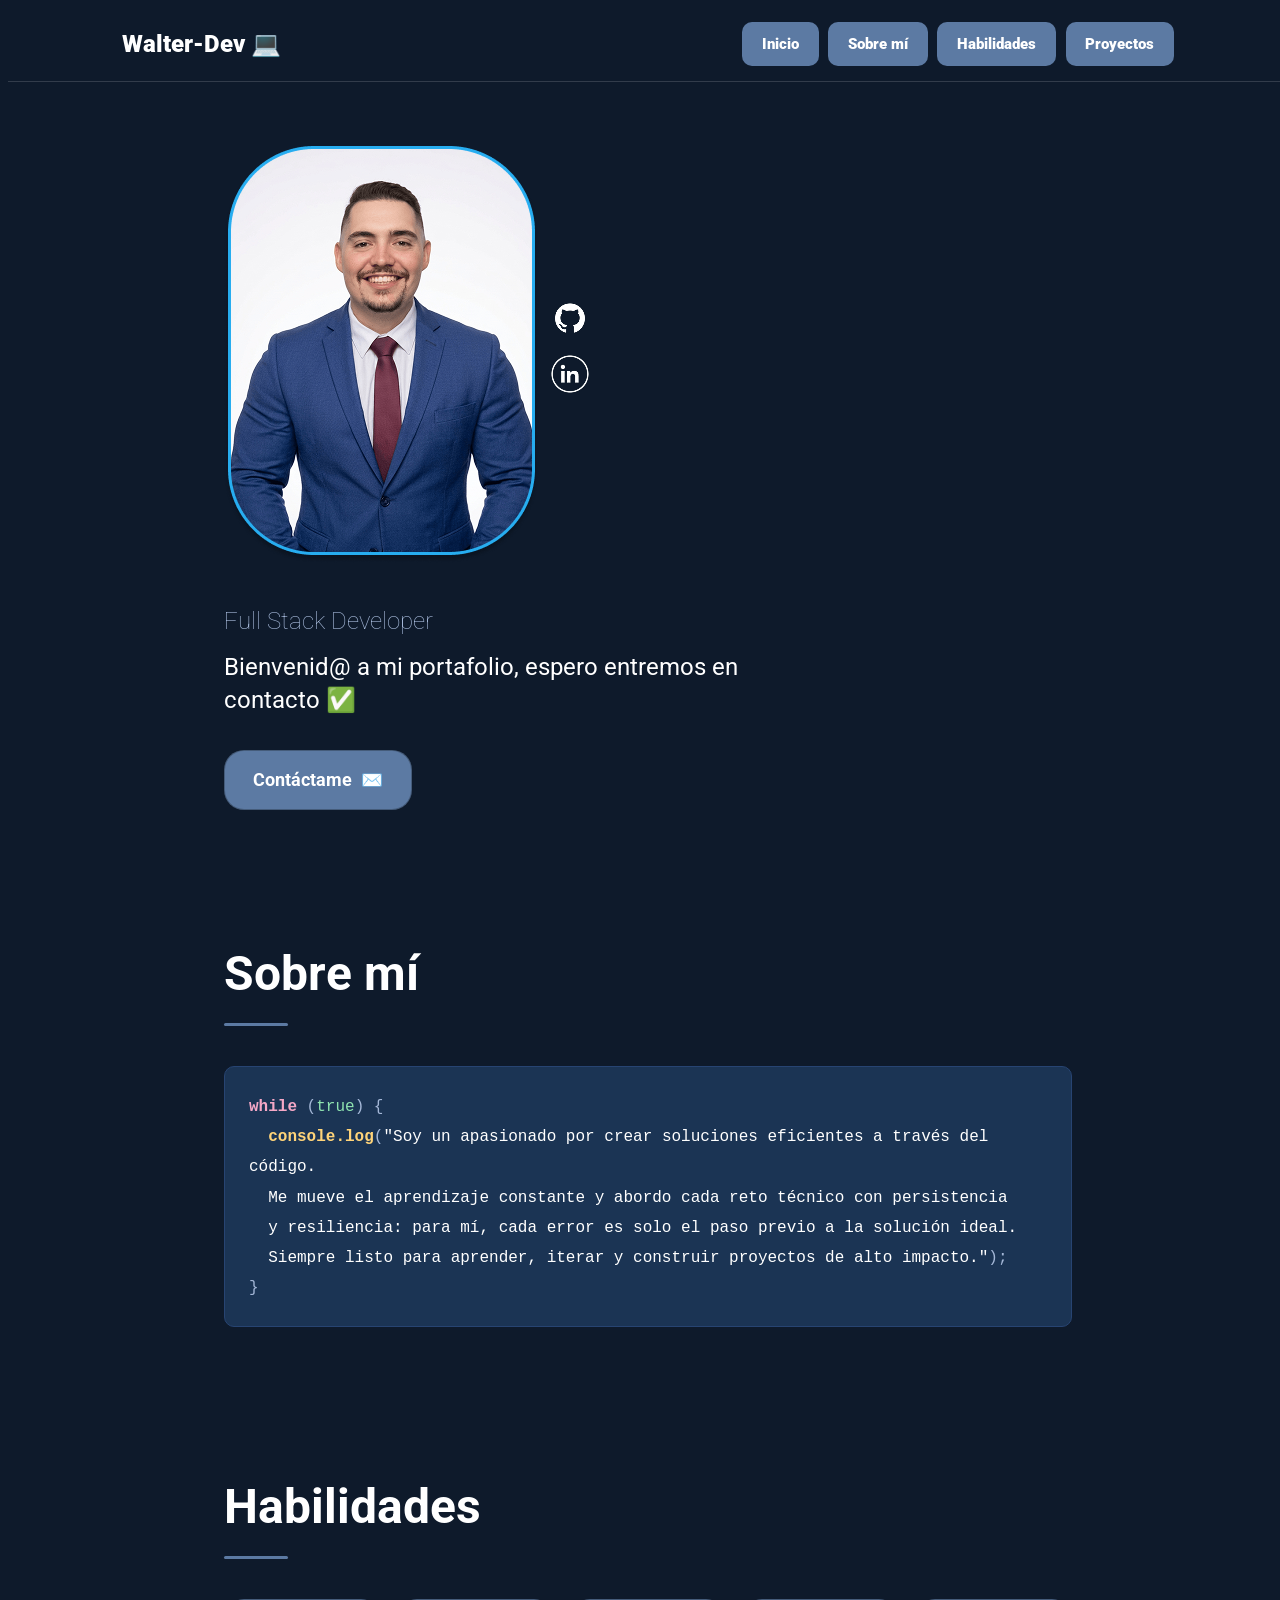
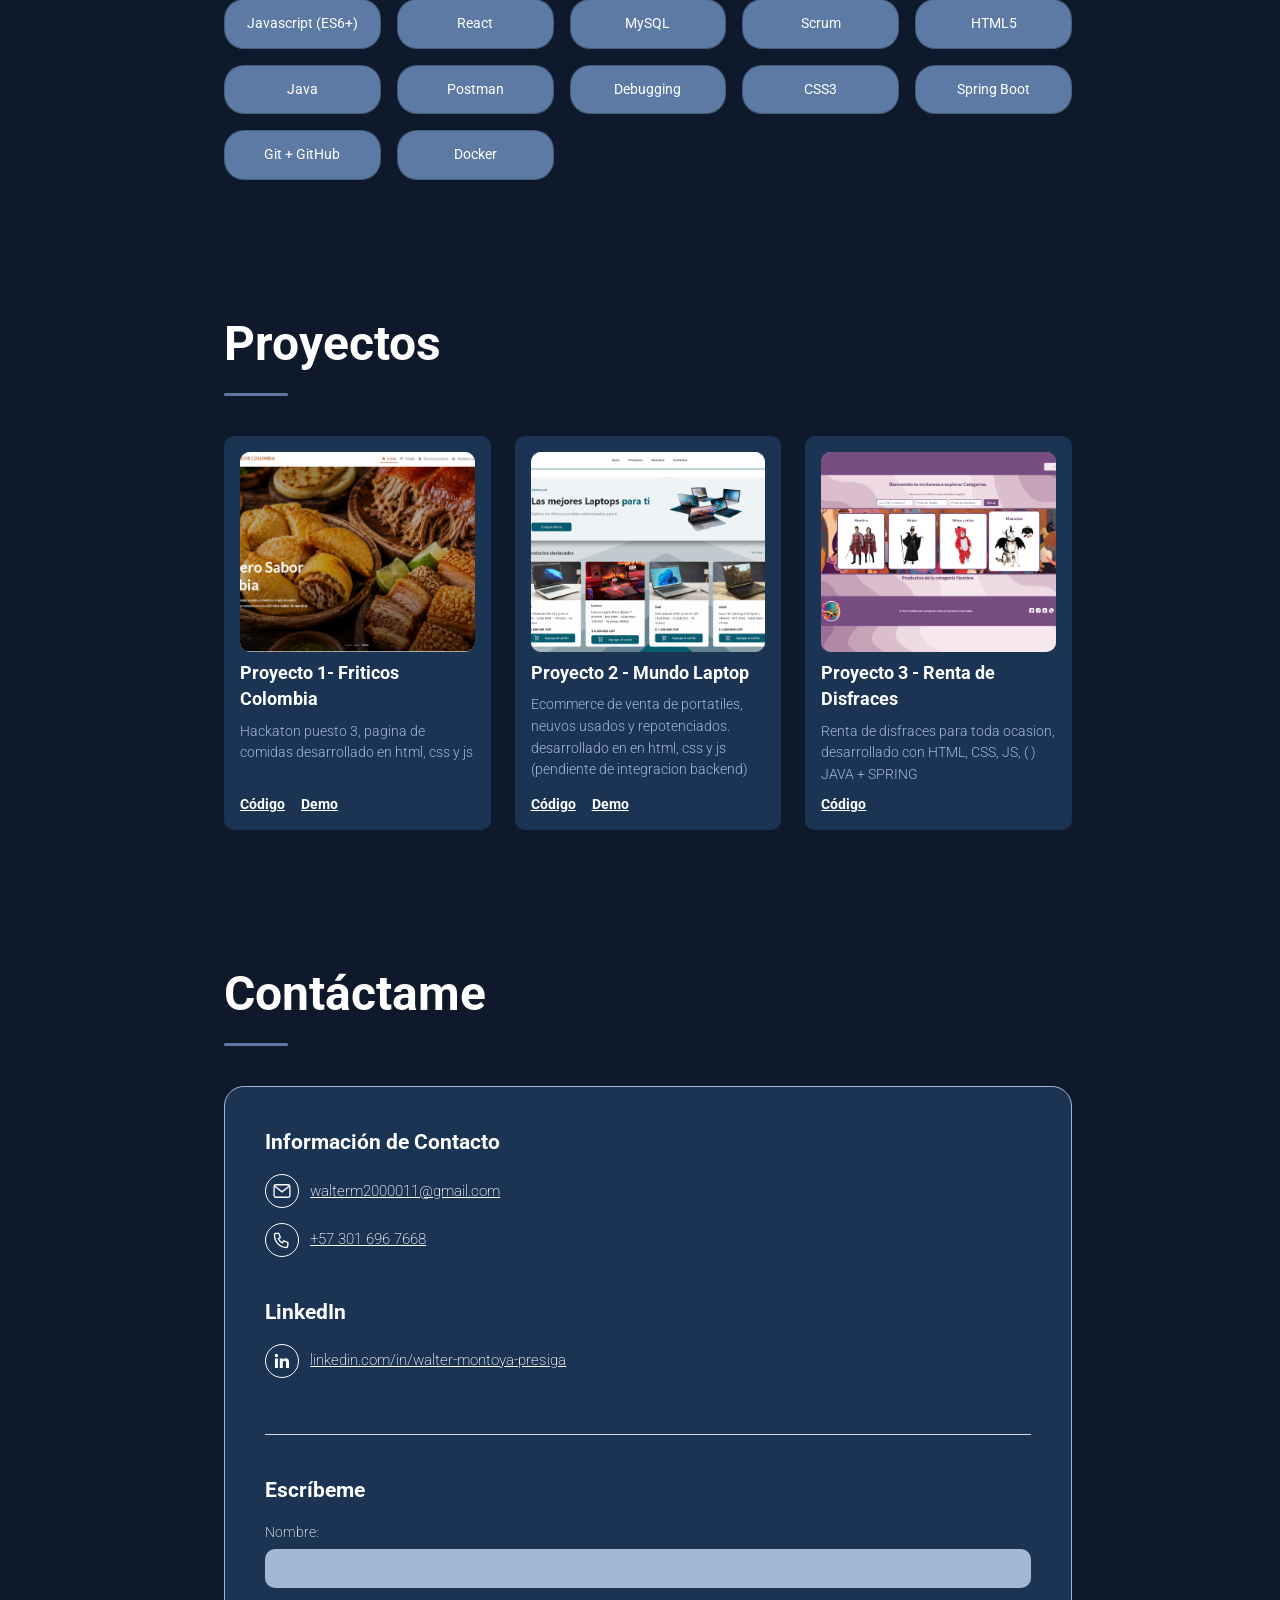
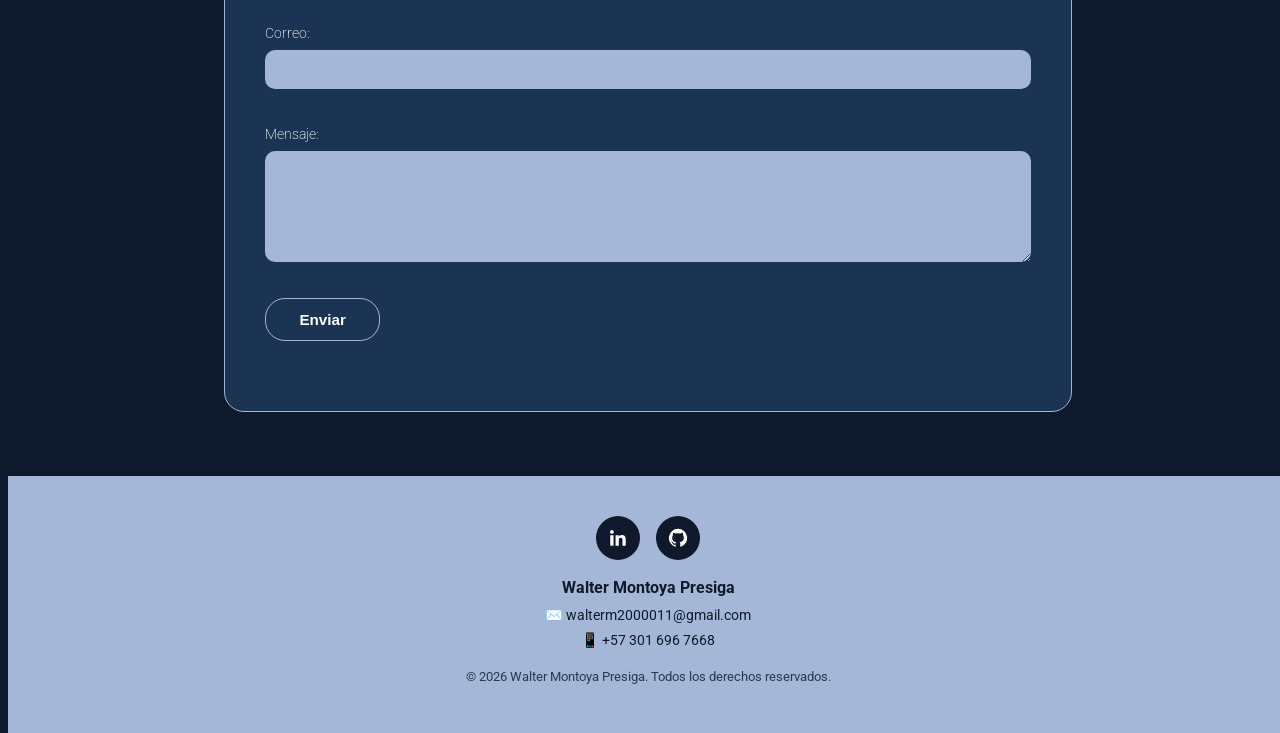
<file: index.html>
<!DOCTYPE html>
<html lang="es">

<head>
  <meta charset="UTF-8">
  <meta name="viewport" content="width=device-width, initial-scale=1.0">
  <title>Walter Montoya Presiga | Full Stack Developer</title>
  <meta name="description" content="Portafolio de Walter Montoya Presiga, Full Stack Developer.">
  <link rel="preconnect" href="https://fonts.googleapis.com">
  <link rel="preconnect" href="https://fonts.gstatic.com" crossorigin>
  <link
    href="https://fonts.googleapis.com/css2?family=Roboto:ital,wght@0,100;0,200;0,300;0,400;0,700;0,900;1,400&family=Roboto+Mono:wght@400;700&display=swap"
    rel="stylesheet">
  <link rel="stylesheet" href="styles.css">
</head>

<body>

  <main>



  </main>

  <!-- ===== NAV ===== -->
  <header class="navbar" id="top">
    <div class="navbar__inner">
      <a href="#top" class="navbar__logo">Walter-Dev <span aria-hidden="true">💻</span></a>
      <nav class="navbar__nav" aria-label="Navegación principal">
        <button class="navbar__toggle" id="navToggle" aria-expanded="false" aria-controls="navLinks"
          aria-label="Abrir menú">
          <span></span><span></span><span></span>
        </button>
        <ul class="navbar__links" id="navLinks">
          <li><a href="#top" class="pill">Inicio</a></li>
          <li><a href="#sobre-mi" class="pill">Sobre mí</a></li>
          <li><a href="#habilidades" class="pill">Habilidades</a></li>
          <li><a href="#proyectos" class="pill">Proyectos</a></li>
        </ul>
      </nav>
    </div>
  </header>

  <main>

    <!-- ===== HERO / BANNER ===== -->
    <section class="hero" id="inicio">
      <div class="hero__content">
        <p class="hero__role">Full Stack Developer</p>
        <p class="hero__tagline">Bienvenid@ a mi portafolio, espero entremos en contacto <span
            aria-hidden="true">✅</span></p>
        <a href="#contacto" class="btn btn--primary">Contáctame <span aria-hidden="true">✉️</span></a>
      </div>
      <div class="hero__media">
        <div class="hero__portrait" aria-hidden="true">

          <img src="assets/walter.png" alt="">

        </div>


        <div class="hero__social">
          <a href="https://github.com/waltermp11" aria-label="GitHub">
            <img src="assets/git-icon.png" alt="GitHub">
          </a>
          <a href="https://www.linkedin.com/in/walter-montoya-presiga/" aria-label="LinkedIn">
            <img src="assets/linked-icon.png" alt="LinkedIn">
          </a>
        </div>
      </div>
    </section>

    <!-- ===== SOBRE MI ===== -->
    <section class="section section--about" id="sobre-mi">
      <h2 class="section__title">Sobre mí</h2>
      <pre class="code-block"><code><span class="tok-kw">while</span> (<span class="tok-const">true</span>) {
  <span class="tok-fn">console.log</span>(<span class="tok-str">"Soy un apasionado por crear soluciones eficientes a través del código.
  Me mueve el aprendizaje constante y abordo cada reto técnico con persistencia
  y resiliencia: para mí, cada error es solo el paso previo a la solución ideal.
  Siempre listo para aprender, iterar y construir proyectos de alto impacto."</span>);
}</code></pre>
    </section>

    <!-- ===== HABILIDADES ===== -->
    <section class="section section--skills" id="habilidades">
      <h2 class="section__title">Habilidades</h2>
      <ul class="skills-grid">
        <li class="skill-pill">Javascript (ES6+)</li>
        <li class="skill-pill">React</li>
        <li class="skill-pill">MySQL</li>
        <li class="skill-pill">Scrum</li>
        <li class="skill-pill">HTML5</li>
        <li class="skill-pill">Java</li>
        <li class="skill-pill">Postman</li>
        <li class="skill-pill">Debugging</li>
        <li class="skill-pill">CSS3</li>
        <li class="skill-pill">Spring Boot</li>
        <li class="skill-pill">Git + GitHub</li>
        <li class="skill-pill">Docker</li>
      </ul>
    </section>

    <!-- ===== PROYECTOS ===== -->
    <section class="section section--projects" id="proyectos">
      <h2 class="section__title">Proyectos</h2>
      <div class="projects-grid">
        <article class="project-card">
          <div class="project-card__thumb" aria-hidden="true">
            <img src="assets/proyecto-1-friticos-colombia.png" alt="">
          </div>
          <h3 class="project-card__title">Proyecto 1- Friticos Colombia</h3>
          <p class="project-card__desc">Hackaton puesto 3, pagina de comidas desarrollado en html, css y js</p>
          <div class="project-card__links">
            <a href="https://github.com/waltermp11/Friticos-Colombia" class="project-card__link">Código</a>
            <a href="https://waltermp11.github.io/Friticos-Colombia/" class="project-card__link">Demo</a>
          </div>
        </article>
        <article class="project-card">
          <div class="project-card__thumb" aria-hidden="true">
            <img src="assets/proyecto-2-mundolaptop.png" alt="Mundo Laptop">
          </div>
          <h3 class="project-card__title">Proyecto 2 - Mundo Laptop</h3>
          <p class="project-card__desc">Ecommerce de venta de portatiles, neuvos usados y repotenciados. desarrollado en en html, css y js (pendiente de integracion backend)</p>
          <div class="project-card__links">
            <a href="https://github.com/kendarg/MundoLaptop"class="project-card__link">Código</a>
            <a href="https://kendarg.github.io/MundoLaptop/" class="project-card__link">Demo</a>
          </div>
        </article>
        <article class="project-card">
          <div class="project-card__thumb" aria-hidden="true">
            <img src="assets/proyecto-3-renta-de-disfraces.png" alt="Renta de Disfraces">
          </div>
          <h3 class="project-card__title">Proyecto 3 - Renta de Disfraces</h3>
          <p class="project-card__desc">Renta de disfraces para toda ocasion, desarrollado con HTML, CSS, JS, ( ) JAVA + SPRING</p>
          <div class="project-card__links">
            <a href="https://github.com/waltermp11/Renta-disfraces" class="project-card__link">Código</a>
            
          </div>
        </article>
        
      </div>
    </section>

    <!-- ===== CONTACTAME ===== -->
    <section class="section section--contact" id="contacto">
      <h2 class="section__title">Contáctame</h2>
      <div class="contact-card">

        <div class="contact-card__info">
          <h3 class="contact-card__subtitle">Información de Contacto</h3>

          <ul class="contact-list">
            <li class="contact-list__item">
              <span class="contact-list__icon" aria-hidden="true">
                <svg viewBox="0 0 24 24" width="20" height="20" fill="none" stroke="currentColor" stroke-width="1.6">
                  <rect x="2.5" y="4.5" width="19" height="15" rx="2" />
                  <path d="m3 6 9 7 9-7" />
                </svg>
              </span>
              <a href="mailto:walterm2000011@gmail.com">walterm2000011@gmail.com</a>
            </li>
            <li class="contact-list__item">
              <span class="contact-list__icon" aria-hidden="true">
                <svg viewBox="0 0 24 24" width="20" height="20" fill="none" stroke="currentColor" stroke-width="1.6">
                  <path
                    d="M4 4h4l2 5-2.5 1.5a11 11 0 0 0 5 5L14 13l5 2v4a2 2 0 0 1-2 2C9.6 21 3 14.4 3 6a2 2 0 0 1 1-2Z" />
                </svg>
              </span>
              <a href="tel:+573016967668">+57 301 696 7668</a>
            </li>
          </ul>

          <h3 class="contact-card__subtitle contact-card__subtitle--linkedin">LinkedIn</h3>
          <ul class="contact-list">
            <li class="contact-list__item">
              <span class="contact-list__icon" aria-hidden="true">
                <svg viewBox="0 0 24 24" width="20" height="20" fill="currentColor">
                  <path
                    d="M20.45 20.45h-3.56v-5.57c0-1.33-.02-3.04-1.85-3.04-1.86 0-2.15 1.45-2.15 2.94v5.67H9.34V9h3.41v1.56h.05c.48-.9 1.64-1.85 3.38-1.85 3.6 0 4.27 2.37 4.27 5.46v6.28ZM5.34 7.43a2.06 2.06 0 1 1 0-4.13 2.06 2.06 0 0 1 0 4.13ZM7.12 20.45H3.56V9h3.56v11.45Z" />
                </svg>
              </span>
              <a href="https://www.linkedin.com/in/walter-montoya-presiga" target="_blank"
                rel="noopener">linkedin.com/in/walter-montoya-presiga</a>
            </li>
          </ul>
        </div>

        <div class="contact-card__divider" aria-hidden="true"></div>

        <div class="contact-card__form">
          <h3 class="contact-card__subtitle">Escríbeme</h3>

          <form id="contactForm" novalidate>
            <div class="field">
              <label for="name">Nombre:</label>
              <input type="text" id="name" name="name" autocomplete="name" required>
              <span class="field__error" data-error-for="name"></span>
            </div>

            <div class="field">
              <label for="email">Correo:</label>
              <input type="email" id="email" name="email" autocomplete="email" required>
              <span class="field__error" data-error-for="email"></span>
            </div>

            <div class="field">
              <label for="message">Mensaje:</label>
              <textarea id="message" name="message" rows="5" required></textarea>
              <span class="field__error" data-error-for="message"></span>
            </div>

            <!-- honeypot anti-spam, oculto para usuarios reales -->
            <input type="text" name="_honey" class="honeypot" tabindex="-1" autocomplete="off">

            <button type="submit" class="btn btn--send" id="submitBtn">Enviar</button>

            <p class="form__status" id="formStatus" role="status" aria-live="polite"></p>
          </form>
        </div>

      </div>
    </section>

  </main>
  </main>

  <!-- ===== FOOTER ===== -->
  <footer class="footer">
    <div class="footer__social">
      <a href="https://www.linkedin.com/in/walter-montoya-presiga" target="_blank" rel="noopener"
        aria-label="LinkedIn de Walter Montoya">
        <svg viewBox="0 0 24 24" width="22" height="22" fill="currentColor">
          <path
            d="M20.45 20.45h-3.56v-5.57c0-1.33-.02-3.04-1.85-3.04-1.86 0-2.15 1.45-2.15 2.94v5.67H9.34V9h3.41v1.56h.05c.48-.9 1.64-1.85 3.38-1.85 3.6 0 4.27 2.37 4.27 5.46v6.28ZM5.34 7.43a2.06 2.06 0 1 1 0-4.13 2.06 2.06 0 0 1 0 4.13ZM7.12 20.45H3.56V9h3.56v11.45Z" />
        </svg>
      </a>
      <a href="https://github.com/" target="_blank" rel="noopener" aria-label="GitHub de Walter Montoya">
        <svg viewBox="0 0 24 24" width="22" height="22" fill="currentColor">
          <path
            d="M12 2a10 10 0 0 0-3.16 19.49c.5.09.68-.22.68-.48v-1.7c-2.78.6-3.37-1.34-3.37-1.34-.46-1.16-1.11-1.47-1.11-1.47-.91-.62.07-.6.07-.6 1 .07 1.53 1.03 1.53 1.03.9 1.52 2.34 1.08 2.91.83.09-.65.35-1.08.63-1.33-2.22-.25-4.56-1.11-4.56-4.94 0-1.09.39-1.98 1.03-2.68-.1-.25-.45-1.27.1-2.65 0 0 .84-.27 2.75 1.02a9.4 9.4 0 0 1 5 0c1.9-1.29 2.75-1.02 2.75-1.02.55 1.38.2 2.4.1 2.65.64.7 1.02 1.59 1.02 2.68 0 3.84-2.34 4.68-4.57 4.93.36.31.68.92.68 1.85v2.74c0 .27.18.58.69.48A10 10 0 0 0 12 2Z" />
        </svg>
      </a>
    </div>
    <p class="footer__name">Walter Montoya Presiga</p>
    <p class="footer__contact"><span aria-hidden="true">✉️</span> walterm2000011@gmail.com</p>
    <p class="footer__contact"><span aria-hidden="true">📱</span> +57 301 696 7668</p>
    <p class="footer__copy">© <span id="year"></span> Walter Montoya Presiga. Todos los derechos reservados.</p>
  </footer>

  <script src="script.js"></script>
</body>

</html>
</file>
<file: styles.css>
/* =========================================================
   Walter Montoya Presiga — Portafolio
   Paleta extraída del diseño de Figma:
   #0e1a2b (fondo)  #1b3454 (superficie)  #274472 (acento)
   #5c7aa3 (botones/pills)  #a4b7d7 (campos/tarjetas claras)
   ========================================================= */

:root {
  --navy-950: #0e1a2b;
  --navy-800: #152a44;
  --navy-700: #1b3454;
  --navy-600: #274472;
  --blue-500: #5c7aa3;
  --blue-500-hover: #6f8bb3;
  --blue-200: #a4b7d7;
  --grey-line: #d9d9d9;
  --white: #ffffff;
  --danger: #ff8a8a;
  --success: #8fe3b0;

  --font-display: 'Roboto', sans-serif;
  --font-mono: 'Roboto Mono', monospace;

  --radius-lg: 20px;
  --radius-md: 10px;
  --max-width: 1100px;

  --space-1: .5rem;
  --space-2: 1rem;
  --space-3: 1.5rem;
  --space-4: 2.5rem;
  --space-5: 4rem;
}

*,
*::before,
*::after {
  box-sizing: border-box;
}

html {
  scroll-behavior: smooth;
}

body {
  width: 100%;
  font-family: var(--font-display);
  background: var(--navy-950);
  color: var(--white);
  line-height: 1.5;
  -webkit-font-smoothing: antialiased;
}

main {
  width: 70%;
  margin: 0 auto;

}

img {
  max-width: 100%;
  display: block;
}

a {
  color: inherit;
}

h1,
h2,
h3 {
  margin: 0;
}

ul {
  list-style: none;
  margin: 0;
  padding: 0;
}

.section {
  max-width: var(--max-width);
  margin: 0 auto;
  padding: var(--space-5) var(--space-3);
}

.section__title {
  font-weight: 700;
  font-size: clamp(2rem, 4vw, 3rem);
  margin-bottom: var(--space-4);
  position: relative;
  padding-bottom: var(--space-2);
}

.section__title::after {
  content: "";
  position: absolute;
  left: 0;
  bottom: 0;
  width: 64px;
  height: 3px;
  background: var(--blue-500);
  border-radius: 2px;
}

/* Botones / pills reutilizables */
.btn {
  display: inline-flex;
  align-items: center;
  gap: .5em;
  font-weight: 700;
  font-size: 1.1rem;
  color: var(--white);
  background: var(--blue-500);
  border: 1px solid rgba(0, 0, 0, .25);
  border-radius: var(--radius-lg);
  padding: .9em 1.6em;
  text-decoration: none;
  cursor: pointer;
  transition: background-color .15s ease, transform .15s ease;
}

.btn:hover {
  background: var(--blue-500-hover);
}

.btn:active {
  transform: translateY(1px);
}

.btn:focus-visible {
  outline: 2px solid var(--blue-200);
  outline-offset: 3px;
}

.pill {
  display: inline-block;
  font-weight: 900;
  font-size: .95rem;
  color: var(--white);
  background: var(--blue-500);
  border-radius: var(--radius-md);
  padding: .7em 1.3em;
  text-decoration: none;
  white-space: nowrap;
  transition: background-color .15s ease;
}

.pill:hover {
  background: var(--blue-500-hover);
}

.pill:focus-visible {
  outline: 2px solid var(--blue-200);
  outline-offset: 2px;
}

/* =========================================================
   NAVBAR
   ========================================================= */
.navbar {
  position: sticky;
  top: 0;
  z-index: 100;
  background: var(--navy-950);
  border-bottom: 1px solid rgba(255, 255, 255, .15);
}

.navbar__inner {
  max-width: var(--max-width);
  margin: 0 auto;
  padding: .9rem var(--space-3);
  display: flex;
  align-items: center;
  justify-content: space-between;
  gap: var(--space-2);
}

.navbar__logo {
  font-weight: 900;
  font-size: 1.5rem;
  text-decoration: none;
  color: var(--white);
  white-space: nowrap;
}

.navbar__nav {
  display: flex;
  align-items: center;
}

.navbar__links {
  display: flex;
  gap: .6rem;
  flex-wrap: wrap;
}

.navbar__toggle {
  display: none;
  flex-direction: column;
  gap: 5px;
  background: none;
  border: none;
  cursor: pointer;
  padding: .4rem;
}

.navbar__toggle span {
  width: 24px;
  height: 2px;
  background: var(--white);
  display: block;
  border-radius: 2px;
}



/* =========================================================
   HERO
   ========================================================= */
.hero {
  max-width: var(--max-width);
  margin: 0 auto;
  padding: var(--space-5) var(--space-3);
  display: flex;
  align-items: center;
  justify-content: space-between;
  gap: var(--space-4);
  flex-wrap: wrap-reverse;
}

.hero__content {
  height: 100%;
  
  max-width: 520px;
}

.hero__role {
  font-weight: 100;
  font-size: 1.5rem;
  margin: 0 0 .75rem;
  color: var(--blue-200);
}

.hero__tagline {
  font-weight: 400;
  font-size: 1.5rem;
  line-height: 1.4;
  margin: 0 0 2rem;
}

.hero__portrait {
  flex: 0 0 auto;
}

.hero__portrait-frame {
  width: 260px;
  height: 340px;
  border-radius: 80px;
  border: 3px solid #27adf0;
  box-shadow: 0 4px 4px rgba(0, 0, 0, .25);
  background: linear-gradient(160deg, var(--navy-600), var(--navy-950));
  display: flex;
  align-items: center;
  justify-content: center;
}

.hero__portrait-initials {
  font-weight: 900;
  font-size: 4rem;
  color: var(--blue-200);
  letter-spacing: 2px;
}

.hero__social {
  display: flex;
  flex-direction: column;
  justify-content: center;
  gap: 10px;
  align-items: center;
}

.hero__media {

  display: flex;
  flex-direction: row;
}

/* =========================================================
   SOBRE MI
   ========================================================= */
.code-block {
  font-family: var(--font-mono);
  font-size: 1rem;
  line-height: 1.7;
  background: var(--navy-700);
  border: 1px solid var(--navy-600);
  border-radius: var(--radius-md);
  padding: var(--space-3);
  overflow-x: auto;
  white-space: pre-wrap;
  word-break: break-word;
  color: var(--blue-200);
}

.code-block .tok-kw {
  color: #f5a8c7;
  font-weight: 700;
}

.code-block .tok-fn {
  color: #ffd479;
  font-weight: 700;
}

.code-block .tok-const {
  color: #8fe3b0;
}

.code-block .tok-str {
  color: var(--white);
  font-weight: 200;
}

/* =========================================================
   HABILIDADES
   ========================================================= */
.skills-grid {
  display: grid;
  grid-template-columns: repeat(auto-fill, minmax(150px, 1fr));
  gap: var(--space-2);
}

.skill-pill {
  background: var(--blue-500);
  border: 1px solid rgba(0, 0, 0, .25);
  border-radius: var(--radius-lg);
  text-align: center;
  padding: .9em .5em;
  font-size: .9rem;
}

/* =========================================================
   PROYECTOS
   ========================================================= */
.projects-grid {
  display: grid;
  grid-template-columns: repeat(auto-fit, minmax(220px, 1fr));
  gap: var(--space-3);
}

.project-card {
  background: var(--navy-700);
  border-radius: var(--radius-md);
  padding: var(--space-2);
  display: flex;
  flex-direction: column;
  gap: .5rem;
}

.project-card__thumb {
  background: var(--blue-200);
  border-radius: var(--radius-md);
  width: 100%;
  height: 200px;
}

.project-card__thumb img {
  width: 100%;
  height: 100%;
  object-fit: cover;
  border-radius: var(--radius-md);
}

.project-card__title {
  font-weight: 700;
  font-size: 1.1rem;
}

.project-card__desc {
  font-weight: 300;
  font-size: .9rem;
  color: var(--blue-200);
  margin: 0;
  flex: 1;
}

.project-card__links {
  display: flex;
  gap: var(--space-2);
}

.project-card__link {
  font-size: .85rem;
  font-weight: 700;
  text-decoration: underline;
  color: var(--white);
}

/* =========================================================
   CONTACTO
   ========================================================= */
.contact-card {
  background: var(--navy_700, var(--navy-700));
  background: var(--navy-700);
  border: 1px solid var(--blue-200);
  border-radius: var(--radius-lg);
  display: grid;
  grid-template-columns: 1fr 1px 1fr;
  gap: var(--space-4);
  padding: var(--space-4);
}

.contact-card__divider {
  background: var(--grey-line);
}

.contact-card__subtitle {
  font-weight: 700;
  font-size: 1.3rem;
  margin-bottom: var(--space-2);
}

.contact-card__subtitle--linkedin {
  margin-top: var(--space-4);
}

.contact-list {
  display: flex;
  flex-direction: column;
  gap: .9rem;
  margin-bottom: var(--space-2);
}

.contact-list__item {
  display: flex;
  align-items: center;
  gap: .7rem;
  font-weight: 200;
  font-size: .95rem;
}

.contact-list__icon {
  display: inline-flex;
  align-items: center;
  justify-content: center;
  width: 34px;
  height: 34px;
  border-radius: 50%;
  border: 1.5px solid var(--white);
  flex: 0 0 auto;
}

.contact-list__item a {
  text-decoration: underline;
  word-break: break-word;
}

.contact-card__form form {
  display: flex;
  flex-direction: column;
}

.field {
  margin-bottom: var(--space-2);
  display: flex;
  flex-direction: column;
  gap: .4rem;
}

.field label {
  font-weight: 200;
  font-size: .85rem;
}

.field input,
.field textarea {
  font-family: var(--font-display);
  background: var(--blue-200);
  color: var(--navy-950);
  border: none;
  border-radius: var(--radius-md);
  padding: .7em .9em;
  font-size: .95rem;
  resize: vertical;
}

.field input::placeholder,
.field textarea::placeholder {
  color: var(--navy-700);
  opacity: .6;
}

.field input:focus,
.field textarea:focus {
  outline: 2px solid var(--white);
  outline-offset: 1px;
}

.field__error {
  color: var(--danger);
  font-size: .8rem;
  min-height: 1em;
}

.honeypot {
  position: absolute;
  left: -9999px;
  width: 1px;
  height: 1px;
  opacity: 0;
}

.btn--send {
  align-self: flex-start;
  background: var(--navy-700);
  border: 1px solid var(--blue-200);
  font-weight: 900;
  font-size: .95rem;
  padding: .8em 2.2em;
}

.btn--send:hover {
  background: var(--navy-600);
}

.btn--send[disabled] {
  opacity: .6;
  cursor: not-allowed;
}

.form__status {
  margin: .8rem 0 0;
  font-size: .9rem;
  min-height: 1.2em;
}

.form__status[data-state="success"] {
  color: var(--success);
}

.form__status[data-state="error"] {
  color: var(--danger);
}

@media (max-width:1420px) {
  .contact-card {
    grid-template-columns: 1fr;
  }

  .contact-card__divider {
    height: 1px;
    width: 100%;
  }
}

/* =========================================================
   FOOTER
   ========================================================= */
.footer {
  background: var(--blue-200);
  color: var(--navy-950);
  text-align: center;
  padding: var(--space-4) var(--space-3);
}

.footer__social {
  display: flex;
  justify-content: center;
  gap: var(--space-2);
  margin-bottom: var(--space-2);
}

.footer__social a {
  display: inline-flex;
  align-items: center;
  justify-content: center;
  width: 44px;
  height: 44px;
  border-radius: 50%;
  background: var(--navy-950);
  color: var(--white);
  transition: background-color .15s ease;
}

.footer__social a:hover {
  background: var(--navy-700);
}

.footer__name {
  font-weight: 700;
  margin: .3rem 0;
}

.footer__contact {
  margin: .2rem 0;
  font-size: .9rem;
}

.footer__copy {
  margin-top: var(--space-2);
  font-size: .8rem;
  opacity: .8;
}

/* Reduce motion */
@media (prefers-reduced-motion: reduce) {
  html {
    scroll-behavior: auto;
  }

  * {
    transition: none !important;
  }
}

@media (max-width:720px) {
  .navbar__toggle {
    display: flex;
  }

  .navbar__links {
    position: absolute;
    top: 100%;
    left: 0;
    right: 0;
    background: var(--navy-950);
    border-bottom: 1px solid rgba(255, 255, 255, .15);
    flex-direction: column;
    padding: var(--space-2) var(--space-3);
    display: none;
  }

  .navbar__links.is-open {
    display: flex;
  }

  .navbar__links .pill {
    text-align: center;
  }
  

  main{
    width: 90%;
    margin: 0 auto;
    display: flex;
    justify-content: center;
    flex-direction: column;
    
  }



  .hero {
    flex-direction: column;
    align-items: center;
    justify-content: center;
    text-align: center;
    display: flex;
    gap: 1rem;
    margin: 0 auto;
    padding: 20px 20px;
  }

  .hero__content{
    width: 310px;
    height: 100px;
    margin: auto;
  }

  .hero__tagline{
    font-size: 1.3rem !important;
    
  }

  .hero__media{
    display: flex;
    flex-direction: column;
    align-items: center;
    margin-top: 10px;
  }

  .hero__portrait{
    width: 200px;
    height: 260px;
    
  
    
  }
  .hero__social{
    display: flex;
    flex-direction: row;
    justify-content: center;
    align-items: center;
    padding:0px;
  
  }
  .section {
    display: flex;
    justify-content: center;
    align-items: center;
    flex-direction: column;
    padding: 20px var(--space-3);
  }

  .section .section--skills{
    display: flex;
    justify-content: center;
    align-items: center;
  }

  .skills-grid {
    display: grid;
    grid-template-columns: repeat(2, 1fr);
    gap: var(--space-2);
}

  
}
</file>
